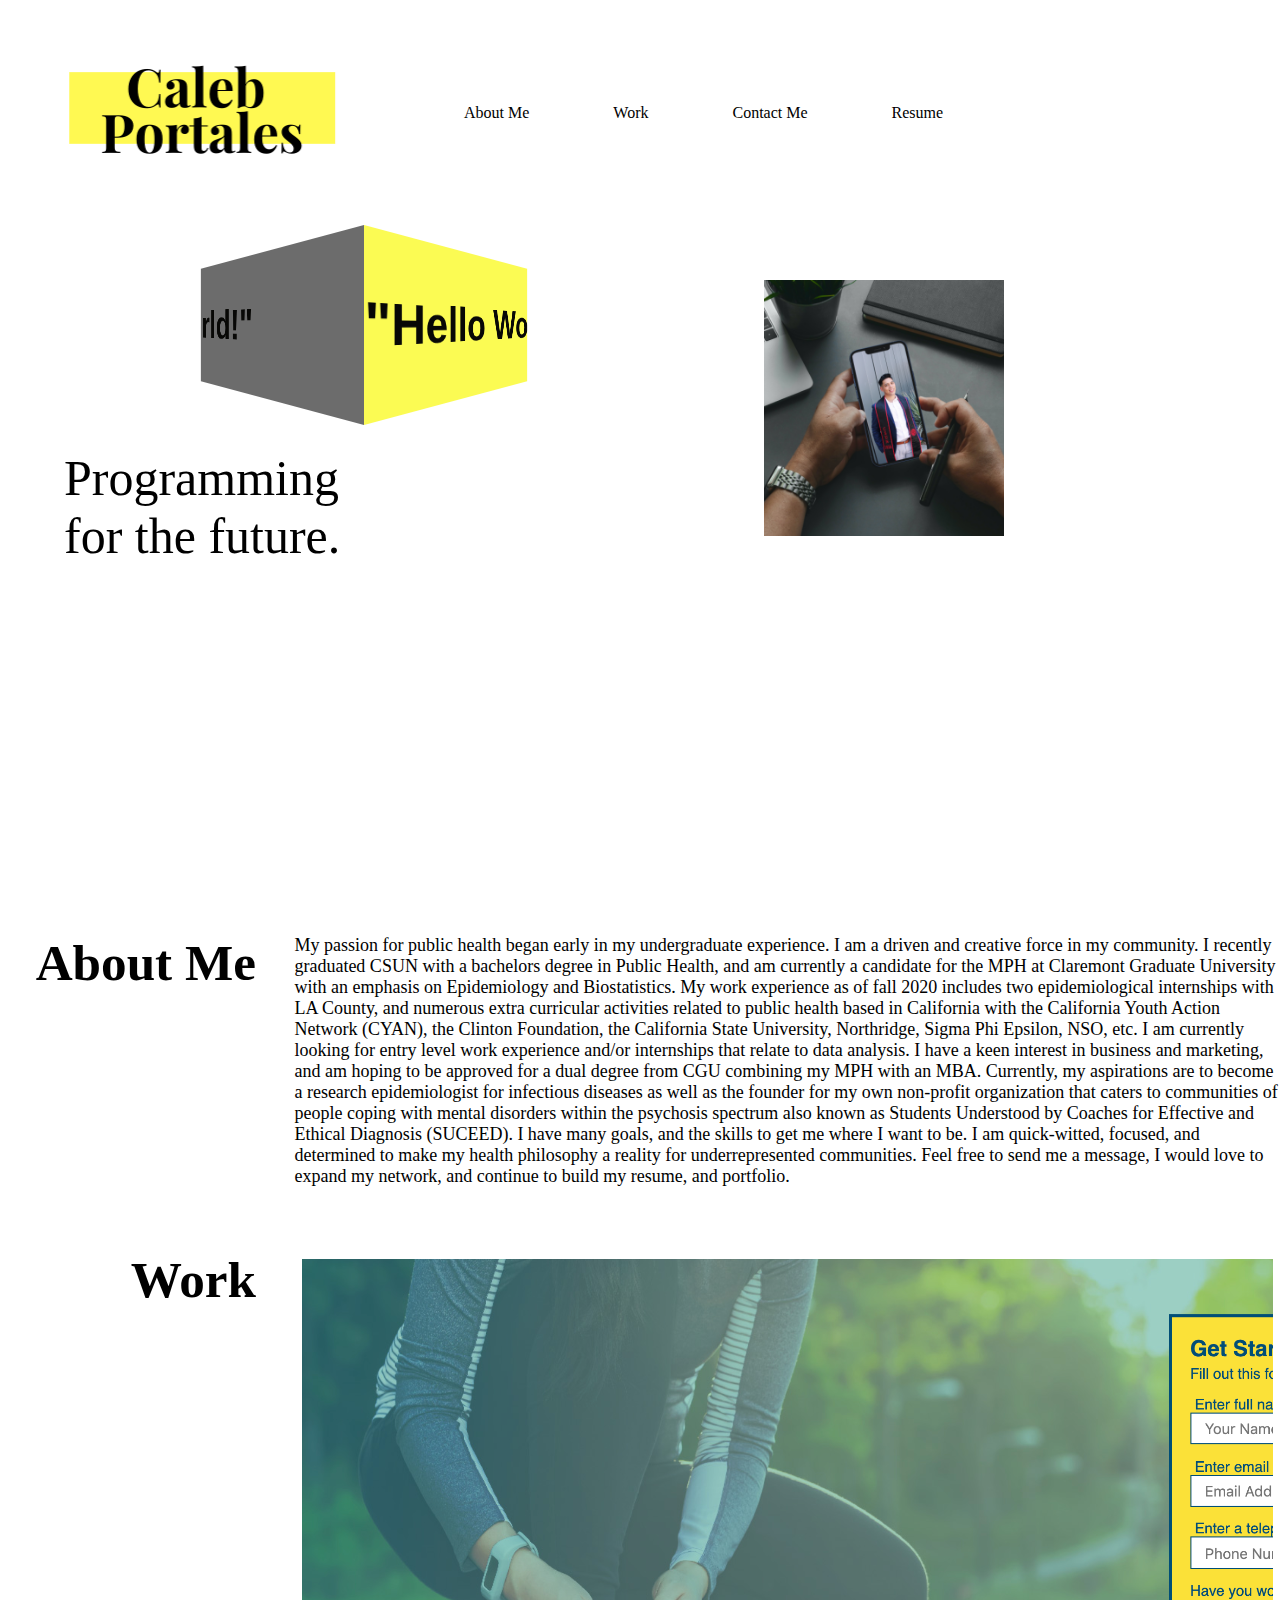
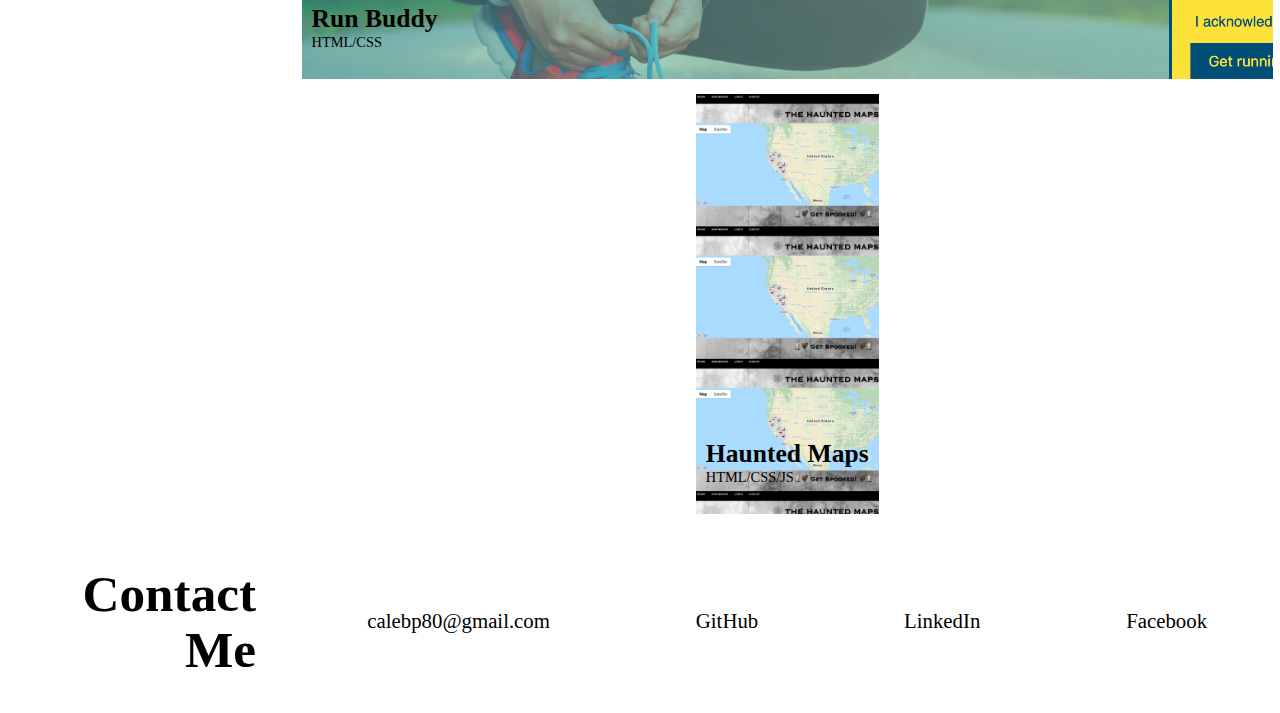
<file: index.html>
<!DOCTYPE html>
<html lang="en">

<head>
  <meta charset="UTF-8">
  <meta name="viewport" content="width=device-width, initial-scale=1.0">
  <meta http-equiv="X-UA-Compatible" content="ie=edge">
  <title>Caleb Portales - Web Developer</title>
  
  <link rel="stylesheet" type="text/css" href="./style.css"/>
</head>

<body>
    <div class="container">
        <div class="navbar">
            <img src="./logo.png" class="logo">
            <nav> 
                <ul>
                    <li><a href="#about" class="btn">About Me</a></li>
                    <li><a href="#work" class="btn">Work</a></li>
                    <li><a href="#contact" class="btn">Contact Me</a></li>
                    <li><a href="#resume" class="btn">Resume</a></li>
                </ul>
            </nav>
        </div>
      
    <div class="box">
            <div class="inner">
              <span>"Hello World!"</span>
            </div>
            <div class="inner">
              <span>"Hello World!"</span>
            </div>
          </div>
        <div class="content">
            <h1>Programming <br>for the future.</h1>
        <div class="feature-image"> 
            <img src="me.png" style="width:15em; height:16em;" alt="">
        </div>
        </div>
    </div>


<main class="page-wrapper">

        <!-- about me -->
        <section class="page-section" id="about">
          <h2>About Me</h2>
          <div>
            <p>
                My passion for public health began early in my undergraduate experience. 
                I am a driven and creative force in my community. I recently graduated CSUN 
                with a bachelors degree in Public Health, and am currently a candidate for 
                the MPH at Claremont Graduate University with an emphasis on Epidemiology 
                and Biostatistics. My work experience as of fall 2020 includes two epidemiological 
                internships with LA County, and numerous extra curricular activities related to
                 public health based in California with the California Youth Action Network (CYAN), 
                 the Clinton Foundation, the California State University, Northridge, Sigma Phi Epsilon, 
                 NSO, etc. I am currently looking for entry level work experience and/or internships 
                 that relate to data analysis. I have a keen interest in business and marketing, 
                 and am hoping to be approved for a dual degree from CGU combining my MPH with an MBA.
                Currently, my aspirations are to become a research epidemiologist for infectious 
                diseases as well as the founder for my own non-profit organization that caters to 
                communities of people coping with mental disorders within the psychosis spectrum also 
                known as Students Understood by Coaches for Effective and Ethical Diagnosis (SUCEED). 
                I have many goals, and the skills to get me where I want to be. I am quick-witted, 
                focused, and determined to make my health philosophy a reality for underrepresented 
                communities. Feel free to send me a message, I would love to expand my network, and 
                continue to build my resume, and portfolio.
            </p>
            
          </div>
        </section>
     <!-- portfolio container -->
        <section class="page-section" id="work">
          <h2>Work</h2>
          <div class="flex-container">
            <a href="https://calebp80.github.io/run-buddy/" class="flex-item run-buddy">
              <div>
                <h3>Run Buddy</h3>
                <span>HTML/CSS</span>
              </div>
            </a>
            <div class="flex-container">
              <a href="https://uclaproject-2.herokuapp.com/login" class="flex-item project-2">
                <div>
                  <h3>Haunted Maps</h3>
                  <span>HTML/CSS/JS</span>
                </div>
              </a>
    
          </div>
        </section>
    
        <!-- contact -->
        <section class="page-section contact" id="contact">
          <h2>Contact Me</h2>
          <div>
            <address>
              <a href="mailto:calebp80@gmail.com">calebp80@gmail.com</a>
              <a href="https://github.com/">GitHub</a>
              <a href="https://www.linkedin.com/in/caleb-portales-673064159/">LinkedIn</a>
              <a href="https://www.facebook.com/caleb.portales1/">Facebook</a>
            </address>
          </div>
        </section>
      </main>
  
</body>

</html>
</file>
<file: style.css>
*{
margin: 0;
padding: 0;
}
.container {
height: 100vh;
width: 100%;
background-image: url('http://www.estidia.eu/wp-content/uploads/2018/04/Savin-NY-Website-Background-Web.jpg');
background-position: center;
background-size: cover;
padding-left: 5%;
padding-right: 5%;
box-sizing: border-box;
position:relative;
}
.navbar{
    width: 100%;
    height: 25vh;
    margin: auto;
    display: flex;
    align-items: center;
}
.logo{
    width: 280px;
    cursor: pointer;
}
nav{
    flex: 1;
    padding-left: 80px;
}
nav ul li{
display: inline-block;
list-style: none;
margin: 0px 20px;
}
nav ul li a{
    text-decoration: none;
    color: black;
    text-shadow: black;
}
.box {
	display: flex;
   
    
}

.box .inner {
	width: 300px;
	height: 200px;
	line-height: 200px;
	font-size: 4em;
	font-family: sans-serif;
	font-weight: bold;
	white-space: nowrap;
	overflow: hidden;
    left: 10px;
}

.box .inner:first-child {
	background-color: #6c6c6c;
	color: #080806;
	transform-origin: right;
	transform: perspective(100px) rotateY(-15deg);
}

.box .inner:last-child {
	background-color: #fbfb53;
	color: #080806;
	transform-origin: left;
	transform: perspective(100px) rotateY(15deg);
}

.box .inner span {
	position: absolute;
	animation: marquee 5s linear infinite;
}

.box .inner:first-child span {
	animation-delay: 2.5s;
	left: -100%;
}
.page-wrapper{
    background-image: url("https://i.pinimg.com/564x/b0/2a/e2/b02ae2523a2c395bab1d7828492338bd.jpg");
}

@keyframes marquee {
	from {
		left: 100%;
	}

	to {
		left: -100%;
	}
}
.content h1{
font-size: 50px;
font-weight: 100;
margin-top: 24px;
margin-bottom: 15px;
color: black;
text-shadow: black;

}
.navbar .btn{
    display: inline-block;
    border-radius: 6px;
    padding: 10px 20px;
    box-sizing: border-box;
    box-shadow: black;
}
.feature-image{
height: 80%;
position:relative;
left: 700px;
top:-300px;

}

.page-section {
    margin: 25px 0;
    padding: 10px 0;
    display: flex;
    flex-direction: row;
    flex-wrap: wrap;
    align-items: stretch;
    justify-content: space-between;
  }
  
  .page-section > h2 {
    flex: 0 0 20%;
    text-align: right;
    padding-right: 15px;
    border-right: 4px solid var(--primary);
    font-size: 4vw;
    line-height: 1.1;
    color:black;
    text-shadow: yellow;
  }
  
  .page-section > div {
    flex: 0 0 77%;
  }
  
  .page-section p {
    margin-bottom: 20px;
    font-size: large;
  }
  .flex-container {
    display: flex;
    flex-wrap: wrap;
    justify-content: center;
  }
  
  .flex-item {
    border: 5px solid var(--secondary);
    background-color: var(--primary);
    color: var(--tertiary);
    min-height: 150px;
    max-height: 150px;
    flex-basis: calc(50% - 1em);
    display: flex;
    align-items: flex-end;
    padding: 0 0 20px 0;
    margin: 0.5em;
    text-decoration: none;
    background-blend-mode: soft-light;
    background-size: 150%;
    transition: all 0.5s;
    font-size: 0.9rem;
  }
  .flex-item:first-child {
    min-height: 400px;
    flex-basis: 100%;
}
.flex-item:hover {
    background-color: rgba(0, 0, 0, 0.3);
  }
  
  .flex-item div {
    background-color: var(--secondary);
    padding: 8px 10px;
  }
  
  .flex-item h3 {
    font-size: 1.6rem;
  }
  
  .contact address {
    display: flex;
    flex-wrap: wrap;
    justify-content: space-around;
    align-items: center;
    height: 100%;
  }
  
  .contact address a {
    color: var(--tertiary);
    padding: 5px;
    text-decoration: none;
    font-size: 1.3rem;
    font-style: normal;
    background-image: linear-gradient(270deg, var(--primary) 0%, var(--primary) 100%);
    background-repeat: no-repeat;
    background-size: 100% 0.2em;
    background-position: bottom;
    transition: all 0.25s ease-in;
    margin: 0 0.2rem 0.1rem;
    display: inline-block;
  }
  
  .contact address a:hover {
    background-size: 100% 88%;
    color: var(--secondary);
  }
  @media screen and (max-width: 980px) {
    header {
      padding: 0 0 10px 0;
      justify-content: center;
      text-align: center;
    }
    header h1 {
        width: 100%;
        padding: 5px;
        margin-bottom: 10px;
        font-size: 10vw;
      }
    
      header nav {
        justify-content: center;
      }
    
      .page-section > h2,
      .page-section > div {
        flex: 0 0 100%;
      }
    
      .page-section > h2 {
        border-right: none;
        border-bottom: 4px solid var(--primary);
        margin-bottom: 20px;
        padding-bottom: 10px;
        text-align: left;
        font-size: 7vw;
      }
    }
    
    @media screen and (max-width: 768px) {
      .flex-item,
      .flex-item:first-child {
        flex-basis: 100%;
      }
    
      .flex-item:first-child {
        min-height: 150px;
      }
    
      .hero-banner {
        justify-content: center;
        text-align: center;
      }
    
      .contact address {
        flex-direction: column;
        align-items: flex-start;
      }
    }
    .run-buddy {
        background-image: url("./runbuddy.png");
      }
      
.project-2 {
  background-image: url("./project2.png");
}
</file>
